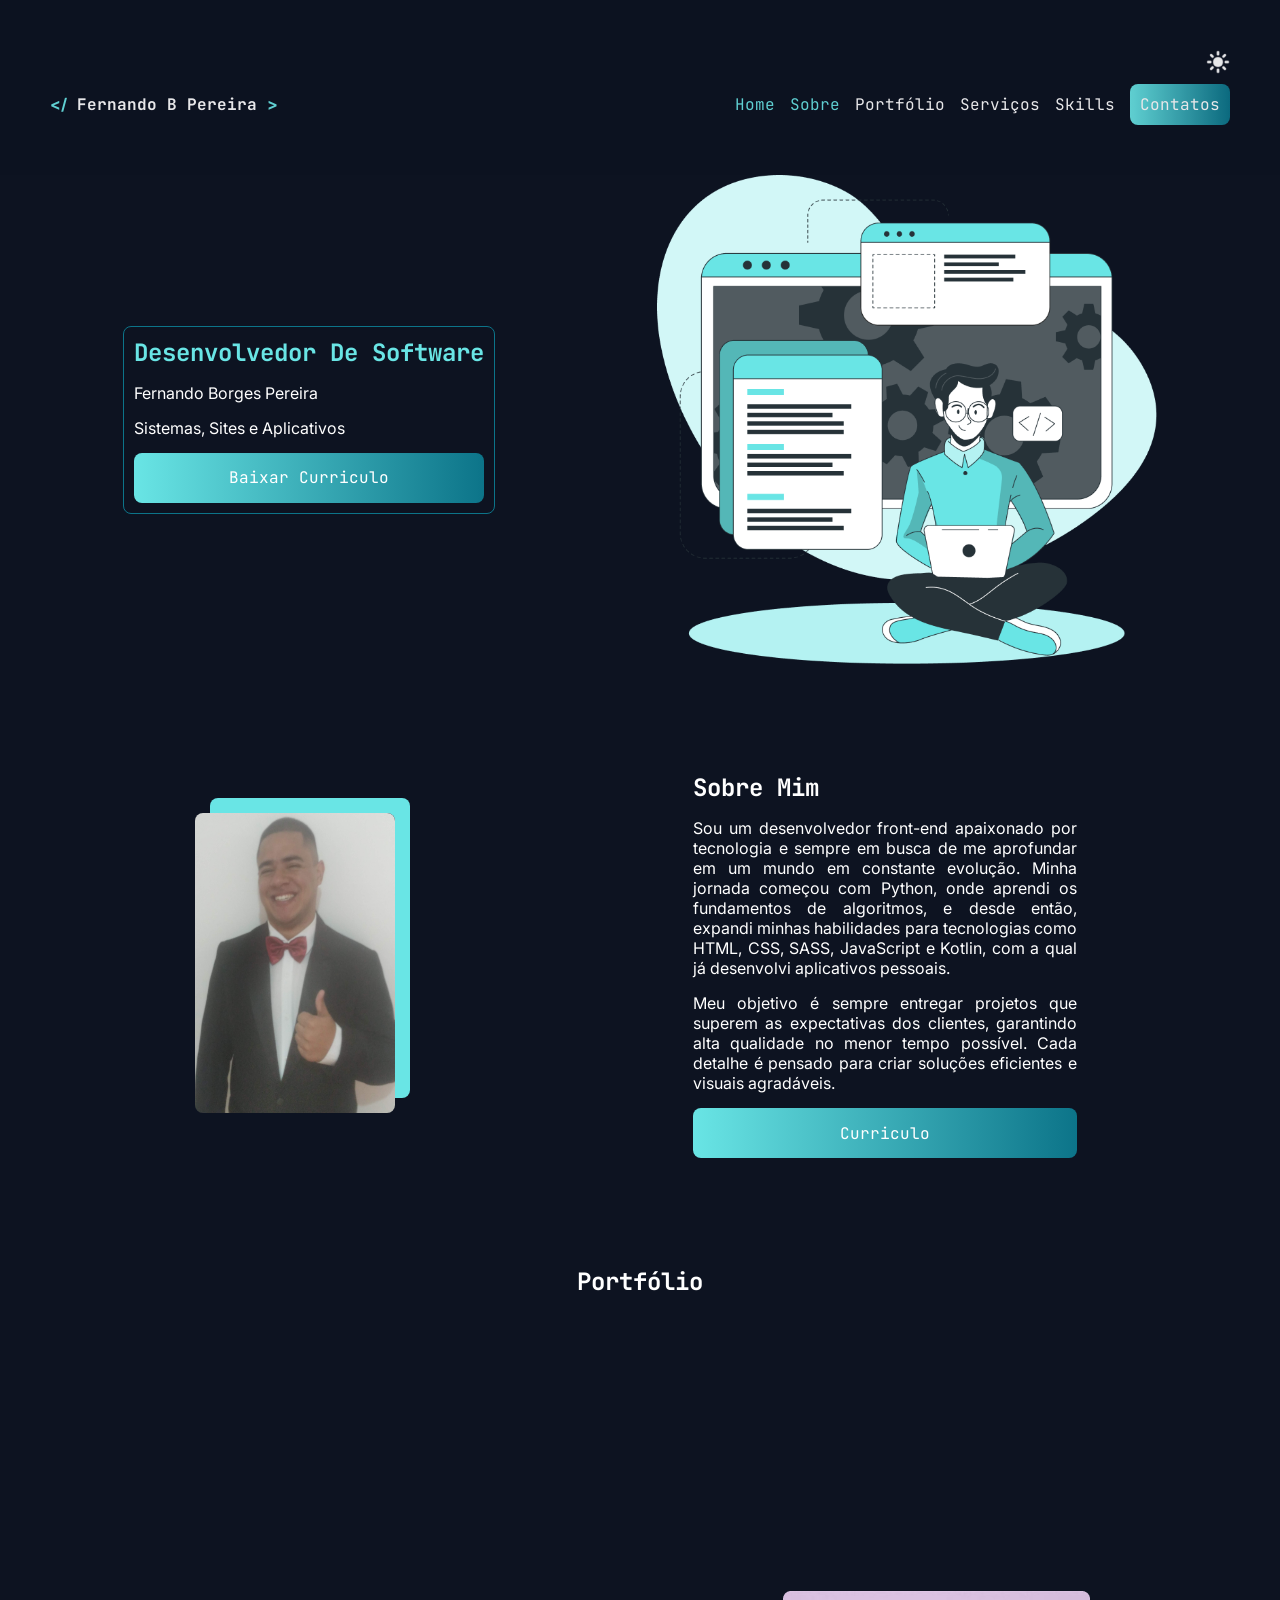
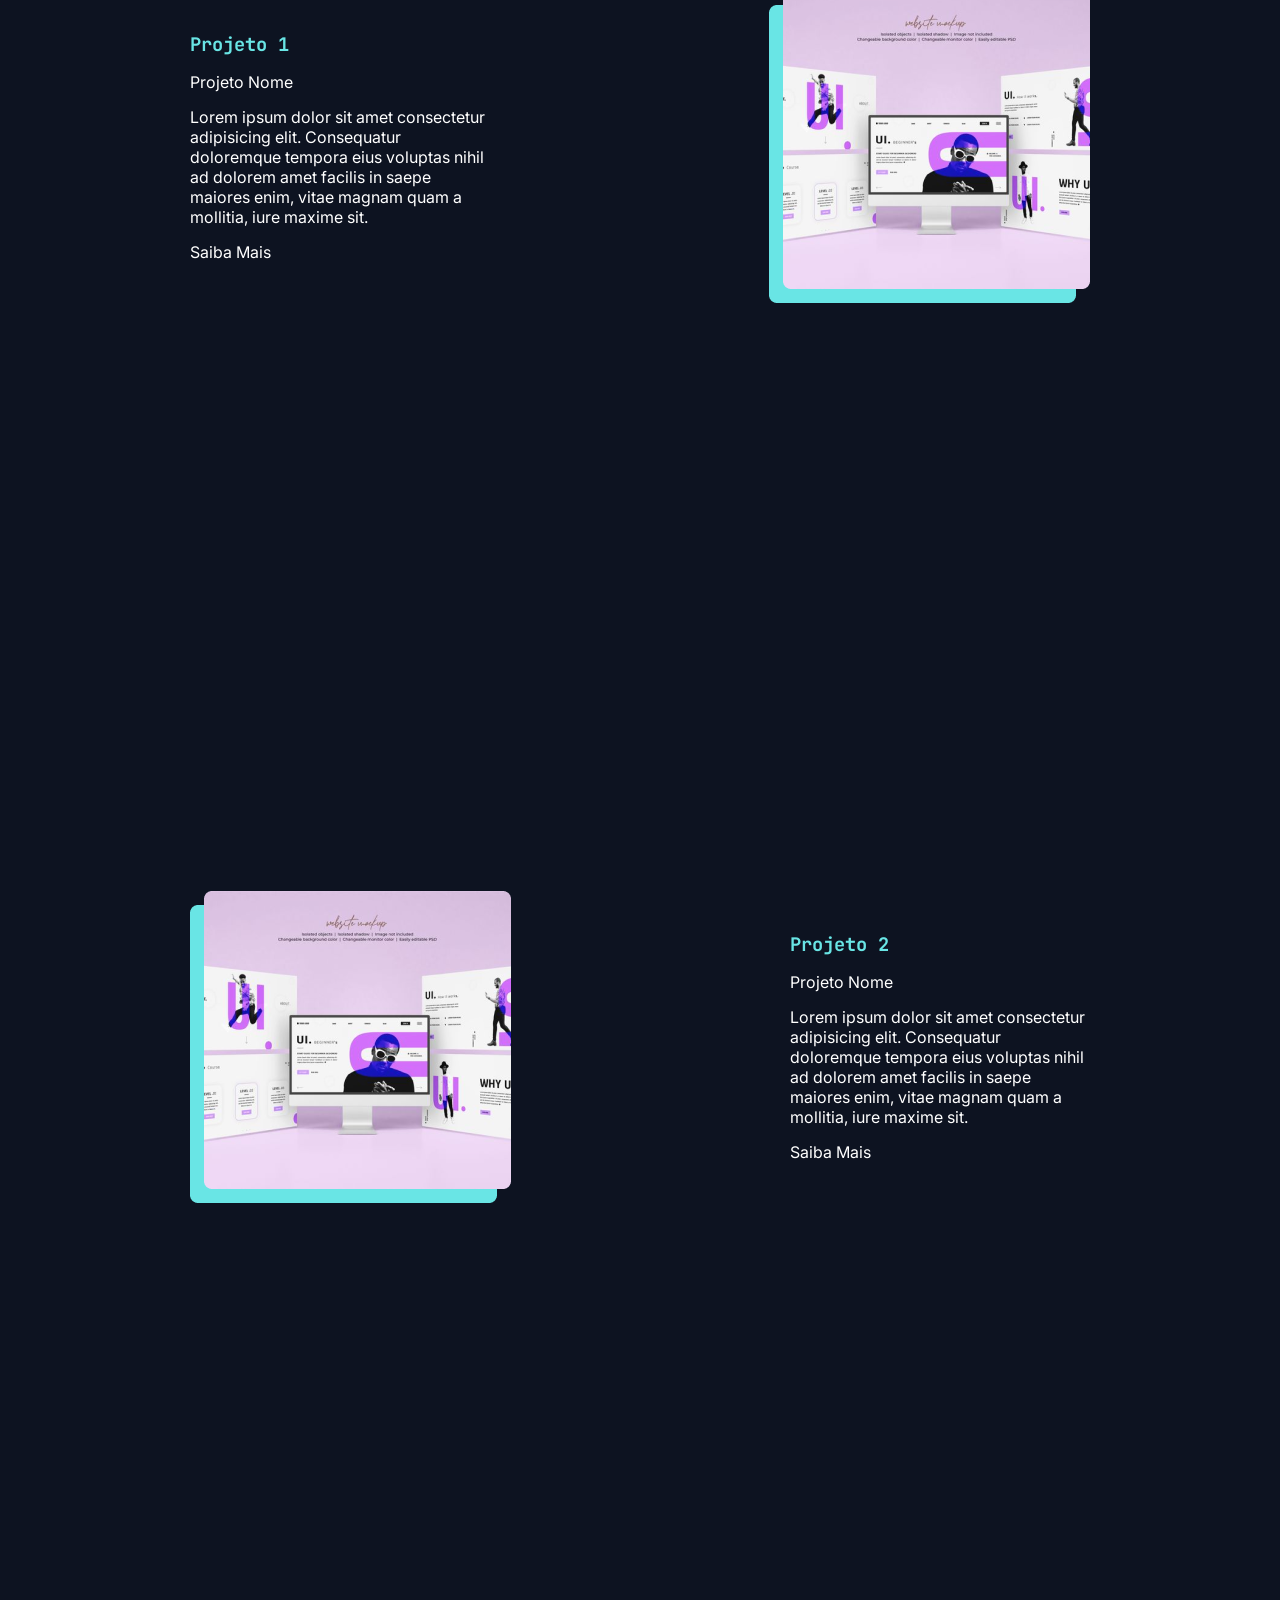
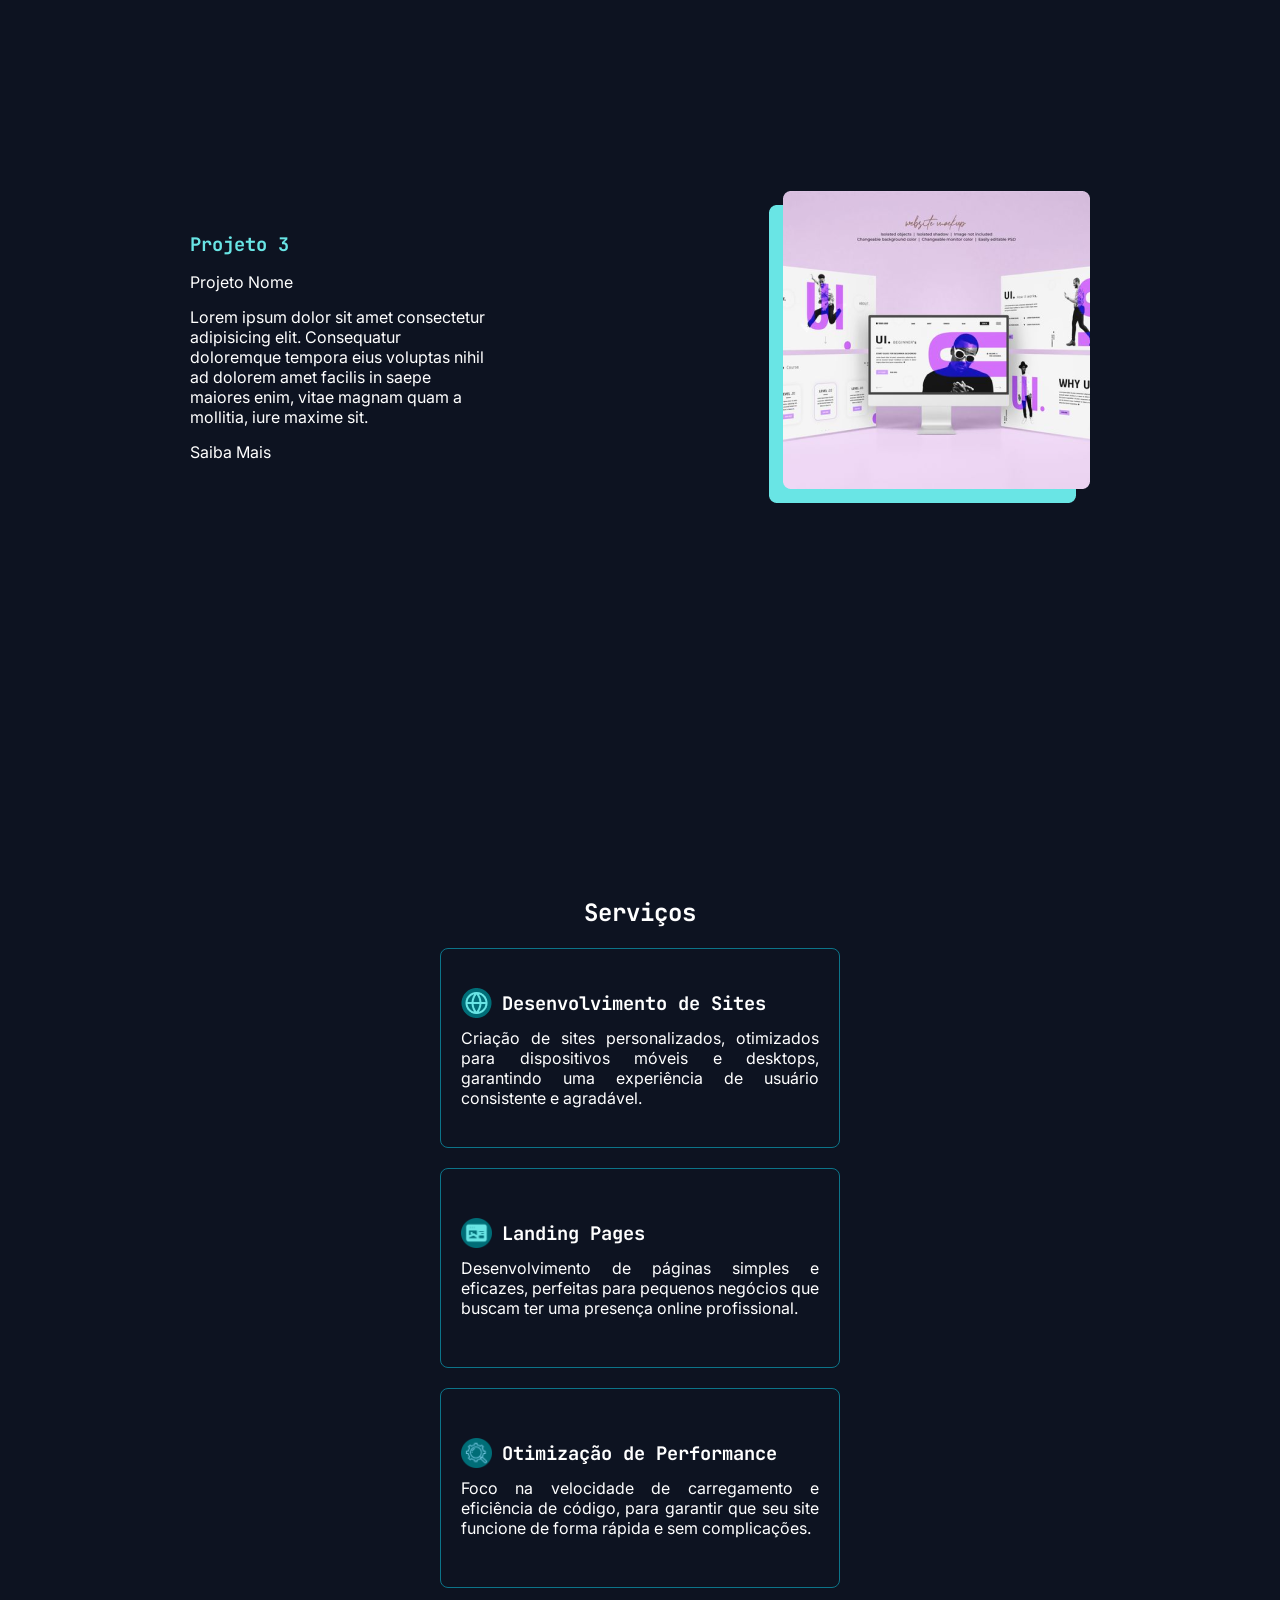
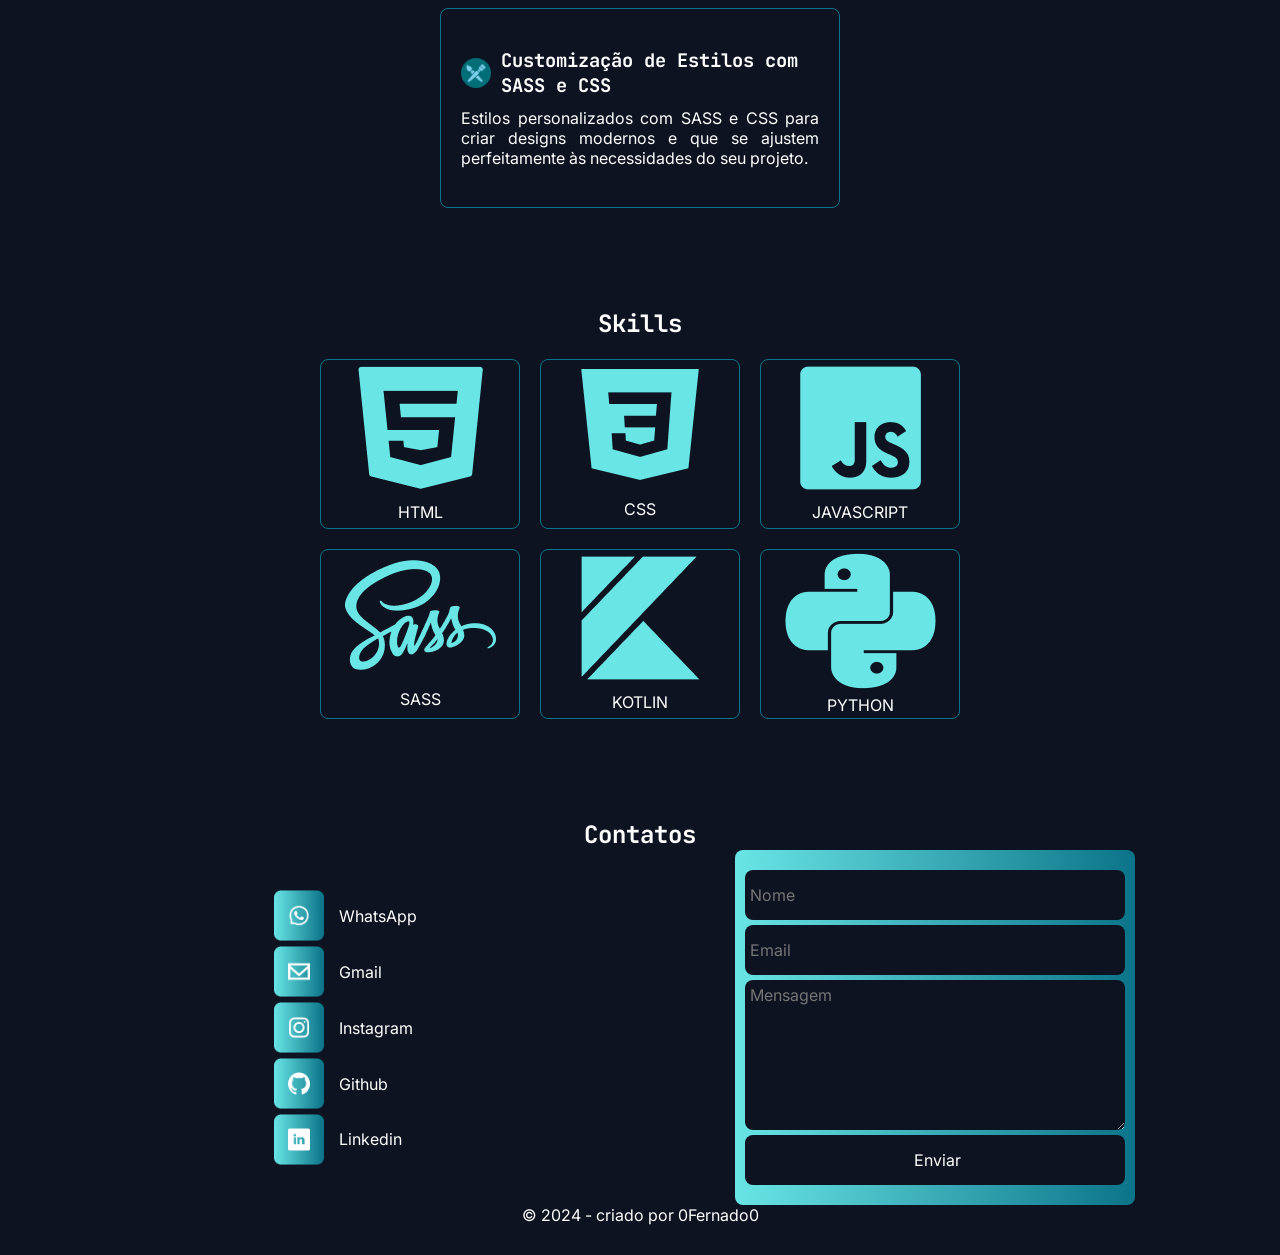
<file: index.html>
<!DOCTYPE html>
<html lang="pt-br" data-theme="dark">
<head>
    <meta charset="UTF-8">
    <meta name="viewport" content="width=device-width, initial-scale=1.0">
    <title>Portfólio | Fernando Borges</title>
    <link rel="stylesheet" href="style/style.css">
    <link rel="stylesheet" href="style/_header.css">
    <link rel="stylesheet" href="style/_home.css">
    <link rel="stylesheet" href="style/_sobre.css">
    <link rel="stylesheet" href="style/_portifolio.css">
    <link rel="stylesheet" href="style/_service.css">
    <link rel="stylesheet" href="style/_skill.css">
    <link rel="stylesheet" href="style/_contato.css">
    <link rel="shortcut icon" href="icons/favicon.ico" type="image/x-icon">
</head>
<body>
    <header>
        <div>
            <img onclick="switchTheme()" id="theme" src="imagens/sun.png" alt="icone de thema">
        </div>
        <h1><span>&lt;/</span> Fernando B Pereira <span>&gt;</span></h1>
        <img onclick="setMenu()" src="imagens/menu.png" alt="icone menu">
        <nav>
            <a href="#home">Home</a>
            <a href="#sobre">Sobre</a>
            <a href="#portifolio">Portfólio</a>
            <a href="#servico">Serviços</a>
            <a href="#skill">Skills</a>
            <a href="#contato" class="grandient">Contatos</a>
        </nav>
    </header>
    <main>
        <section id="home">
            <article>
                <h2>Desenvolvedor De Software</h2>
                <p>Fernando Borges Pereira</p>
                <p>Sistemas, Sites e Aplicativos</p>
                <a class="grandient">Baixar Curriculo</a>
            </article>
            <img src="icons/bro.png" alt="foto de ilustração">
        </section>
        <section class="sobre" id="sobre">
            <picture>
                <source media="(max-width: 600px)" srcset="imagens/perfil-mobile.jpg" type="image/jpeg">
                <img src="imagens/perfil.jpg" alt="perfil do desenvolvedor">
            </picture>
            <article>
                <h2>Sobre Mim</h2>
                <p>
                    Sou um desenvolvedor front-end apaixonado por tecnologia e sempre em busca de me aprofundar em um mundo em constante evolução. Minha jornada começou com Python, onde aprendi os fundamentos de algoritmos, e desde então, expandi minhas habilidades para tecnologias como HTML, CSS, SASS, JavaScript e Kotlin, com a qual já desenvolvi aplicativos pessoais.
                </p>
                <p>
                    Meu objetivo é sempre entregar projetos que superem as expectativas dos clientes, garantindo alta qualidade no menor tempo possível. Cada detalhe é pensado para criar soluções eficientes e visuais agradáveis.
                </p>

                
                <a href="Profile.pdf" class="grandient" download>
                    Curriculo
                </a>
            </article>
        </section>

        <section id="portifolio">

            <h2>Portfólio</h2>

            <div class="projeto">
                <article>
                    <h3>Projeto 1</h3>
                    <p>Projeto Nome</p>
                    <p>
                        Lorem ipsum dolor sit amet consectetur adipisicing elit. Consequatur doloremque tempora eius voluptas nihil ad dolorem amet facilis in saepe maiores enim, vitae magnam quam a mollitia, iure maxime sit.
                    </p>
                    <span>Saiba Mais</span>
                </article>
                <img src="icons/ilustratico.png" alt="ilustração">
            </div>

            <div class="projeto">
                <article>
                    <h3>Projeto 2</h3>
                    <p>Projeto Nome</p>
                    <p>
                        Lorem ipsum dolor sit amet consectetur adipisicing elit. Consequatur doloremque tempora eius voluptas nihil ad dolorem amet facilis in saepe maiores enim, vitae magnam quam a mollitia, iure maxime sit.
                    </p>
                    <span>Saiba Mais</span>
                </article>
                <img src="icons/ilustratico.png" alt="ilustração">
            </div>

            <div class="projeto">
                <article>
                    <h3>Projeto 3</h3>
                    <p>Projeto Nome</p>
                    <p>
                        Lorem ipsum dolor sit amet consectetur adipisicing elit. Consequatur doloremque tempora eius voluptas nihil ad dolorem amet facilis in saepe maiores enim, vitae magnam quam a mollitia, iure maxime sit.
                    </p>
                    <span>Saiba Mais</span>
                </article>
                <img src="icons/ilustratico.png" alt="ilustração">
            </div>
        </section>
        <section id="servico">
            <h2>Serviços</h2>
            <article>
                <h3><img src="imagens/intenet.png" alt="icone internet">  Desenvolvimento de Sites</h3>
                <p>
                    Criação de sites personalizados, otimizados para dispositivos móveis e desktops, garantindo uma experiência de usuário consistente e agradável.
                </p>
            </article>

            <article>
                <h3>
                    <img src="imagens/landing-page-web.png" alt="icone internet">  Landing Pages
                </h3>
                <p>
                    Desenvolvimento de páginas simples e eficazes, perfeitas para pequenos negócios que buscam ter uma presença online profissional.
                </p>
            </article>

            <article>
                <h3>
                    <img src="imagens/optimization.png" alt="icone internet">  Otimização de Performance
                </h3>
                <p>
                    Foco na velocidade de carregamento e eficiência de código, para garantir que seu site funcione de forma rápida e sem complicações.
                </p>
            </article>
            
            <article>
                <h3>
                    <img src="imagens/brush.png" alt="icone internet">  Customização de Estilos com SASS e CSS
                </h3>
                <p>
                    Estilos personalizados com SASS e CSS para criar designs modernos e que se ajustem perfeitamente às necessidades do seu projeto.
                </p>
            </article>
        </section>
        <section id="skill">
            <h2>Skills</h2>
            <figure>
                <img src="imagens/html.png" alt="html icone">
                <figcaption>HTML</figcaption>
            </figure>
            <figure>
                <img src="imagens/css.png" alt="css icone">
                <figcaption>CSS</figcaption>
            </figure>
            <figure>
                <img src="imagens/javascript.png" alt="javascript icone">
                <figcaption>JAVASCRIPT</figcaption>
            </figure>
            <figure>
                <img src="imagens/sass.png" alt="sass icone">
                <figcaption>SASS</figcaption>
            </figure>
            <figure>
                <img src="imagens/kotlin.png" alt="kotlin icone">
                <figcaption>KOTLIN</figcaption>
            </figure>
            <figure>
                <img src="imagens/python.png" alt="python icone">
                <figcaption>PYTHON</figcaption>
            </figure>
        </section>
        <section id="contato">
            <h2>Contatos</h2>
            <ul>
                <li>
                    <img src="imagens/phone.png" alt="icone whatsspa">
                    <a href="https://wa.me/55970831842" target="_blank">WhatsApp</a>
                </li>
                <li>
                    <img src="imagens/email.png" alt="icone email">
                    <a href="mailto:fernandoborgespereira57@gmail.com" target="_blank">Gmail</a>
                </li>
                <li>
                    <img src="imagens/instagram.png" alt="icone instagram"> <a href="https://www.instagram.com/fernandobp21/" target="_blank">Instagram</a>
                </li>
                <li>
                    <img src="imagens/github.png" alt="icone github">
                    <a href="https://github.com/0Fernando0" target="_blank">Github</a>
                </li>
                <li>
                    <img src="imagens/linkedin.png" alt="icone linkedin">
                    <a href="www.linkedin.com/in/0fernando0" target="_blank">Linkedin</a>
                </li>
            </ul>
            <form action="https://formspree.io/f/xwpkvlak" method="post" target="_blank">
                <input type="text" name="nome" required placeholder="Nome">
                <input type="email" name="email" required placeholder="Email">
                <textarea placeholder="Mensagem" name="mensagem" required>
                </textarea>
                <input type="submit" value="Enviar">
            </form>
        </section>
    </main>
    <footer>
        <p>&copy; 2024 - criado por <a href="https://github.com/0Fernando0" target="_blank">0Fernado0</a></p>
    </footer>
    <script src="logic.js"></script>
</body>
</html>
</file>
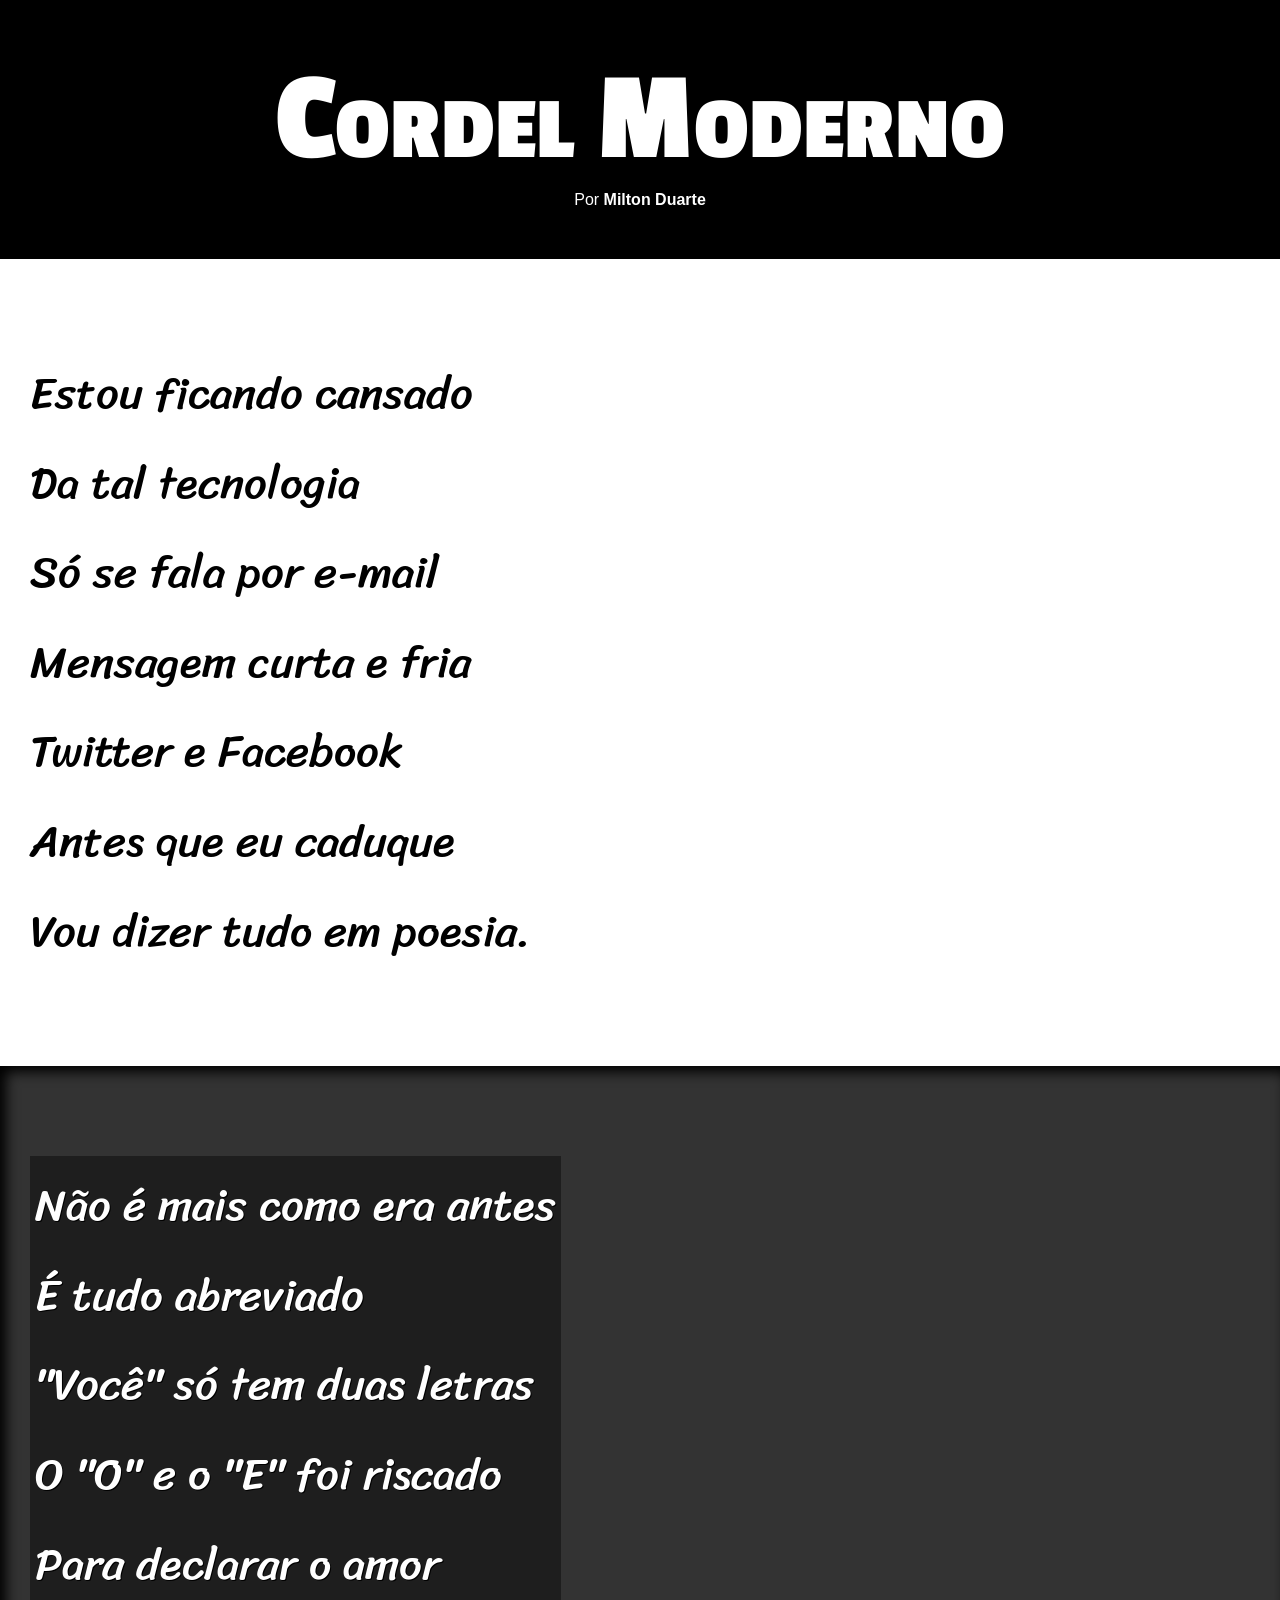
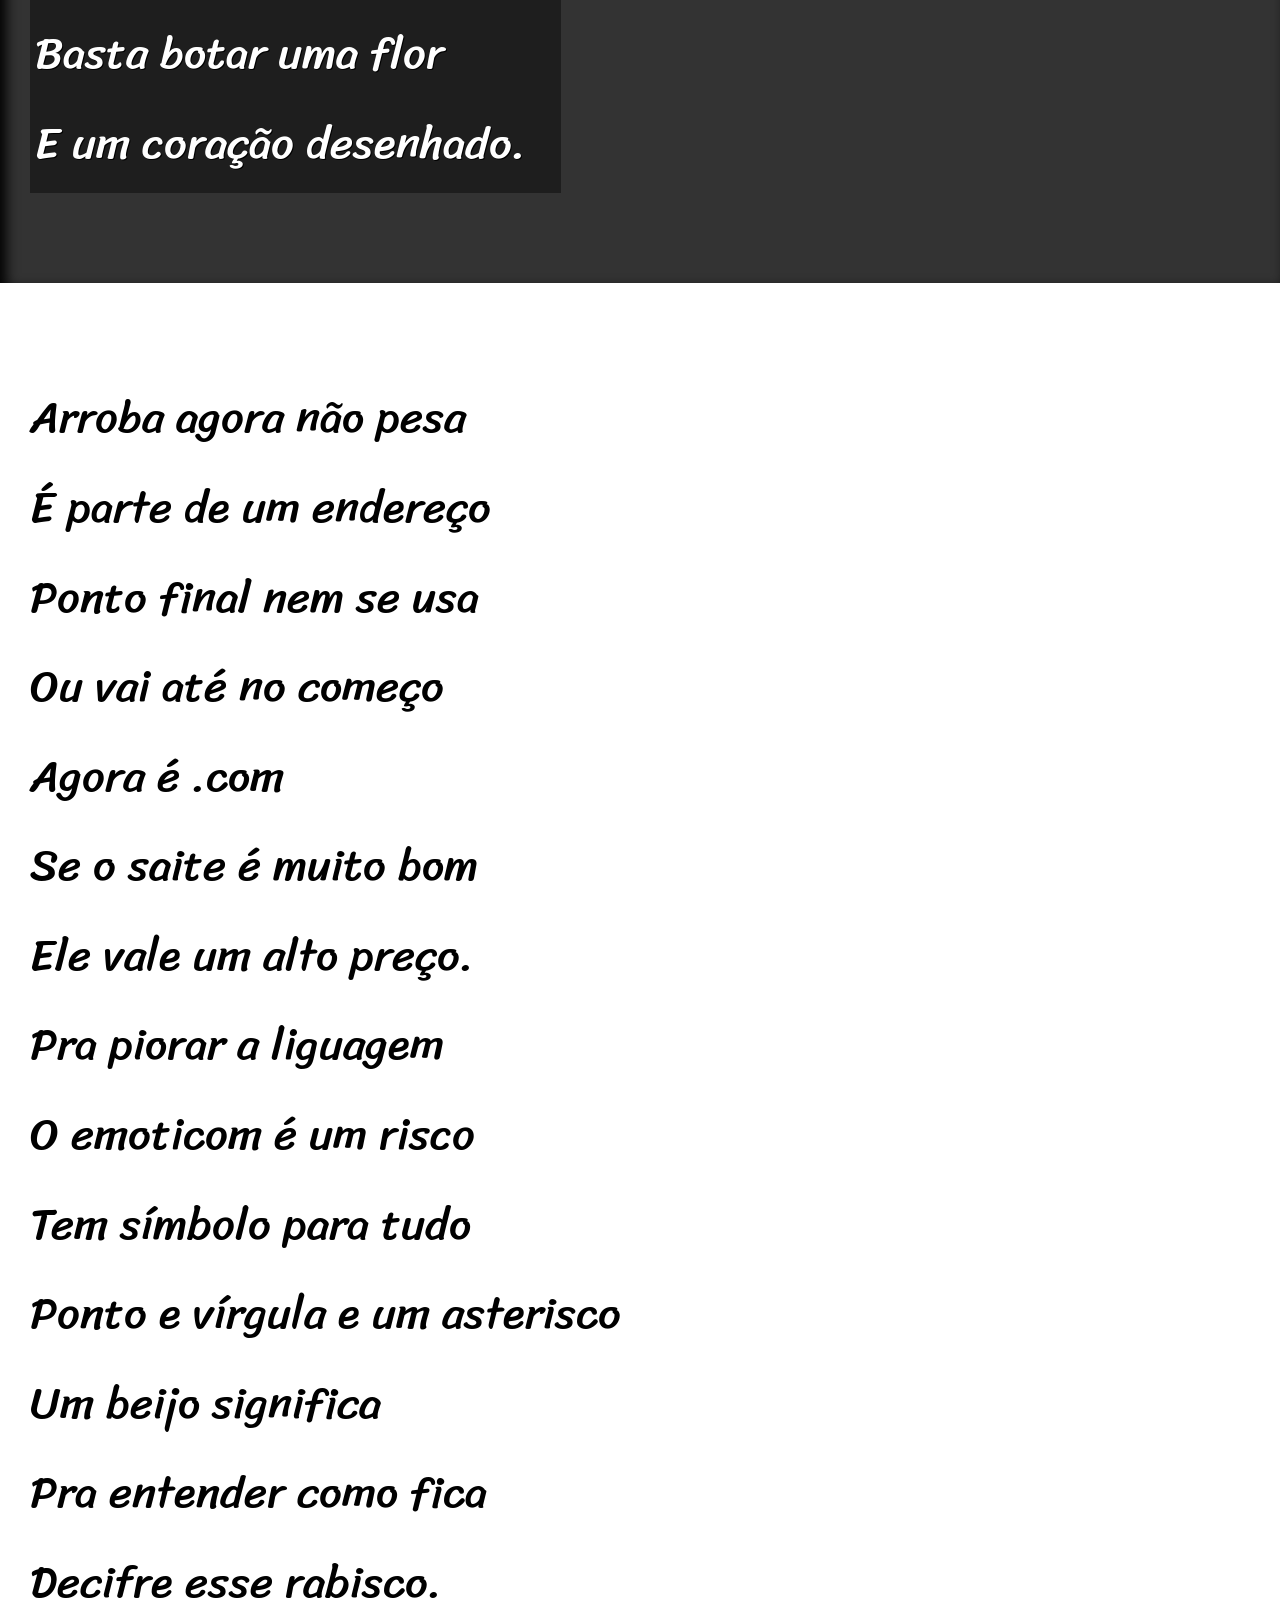
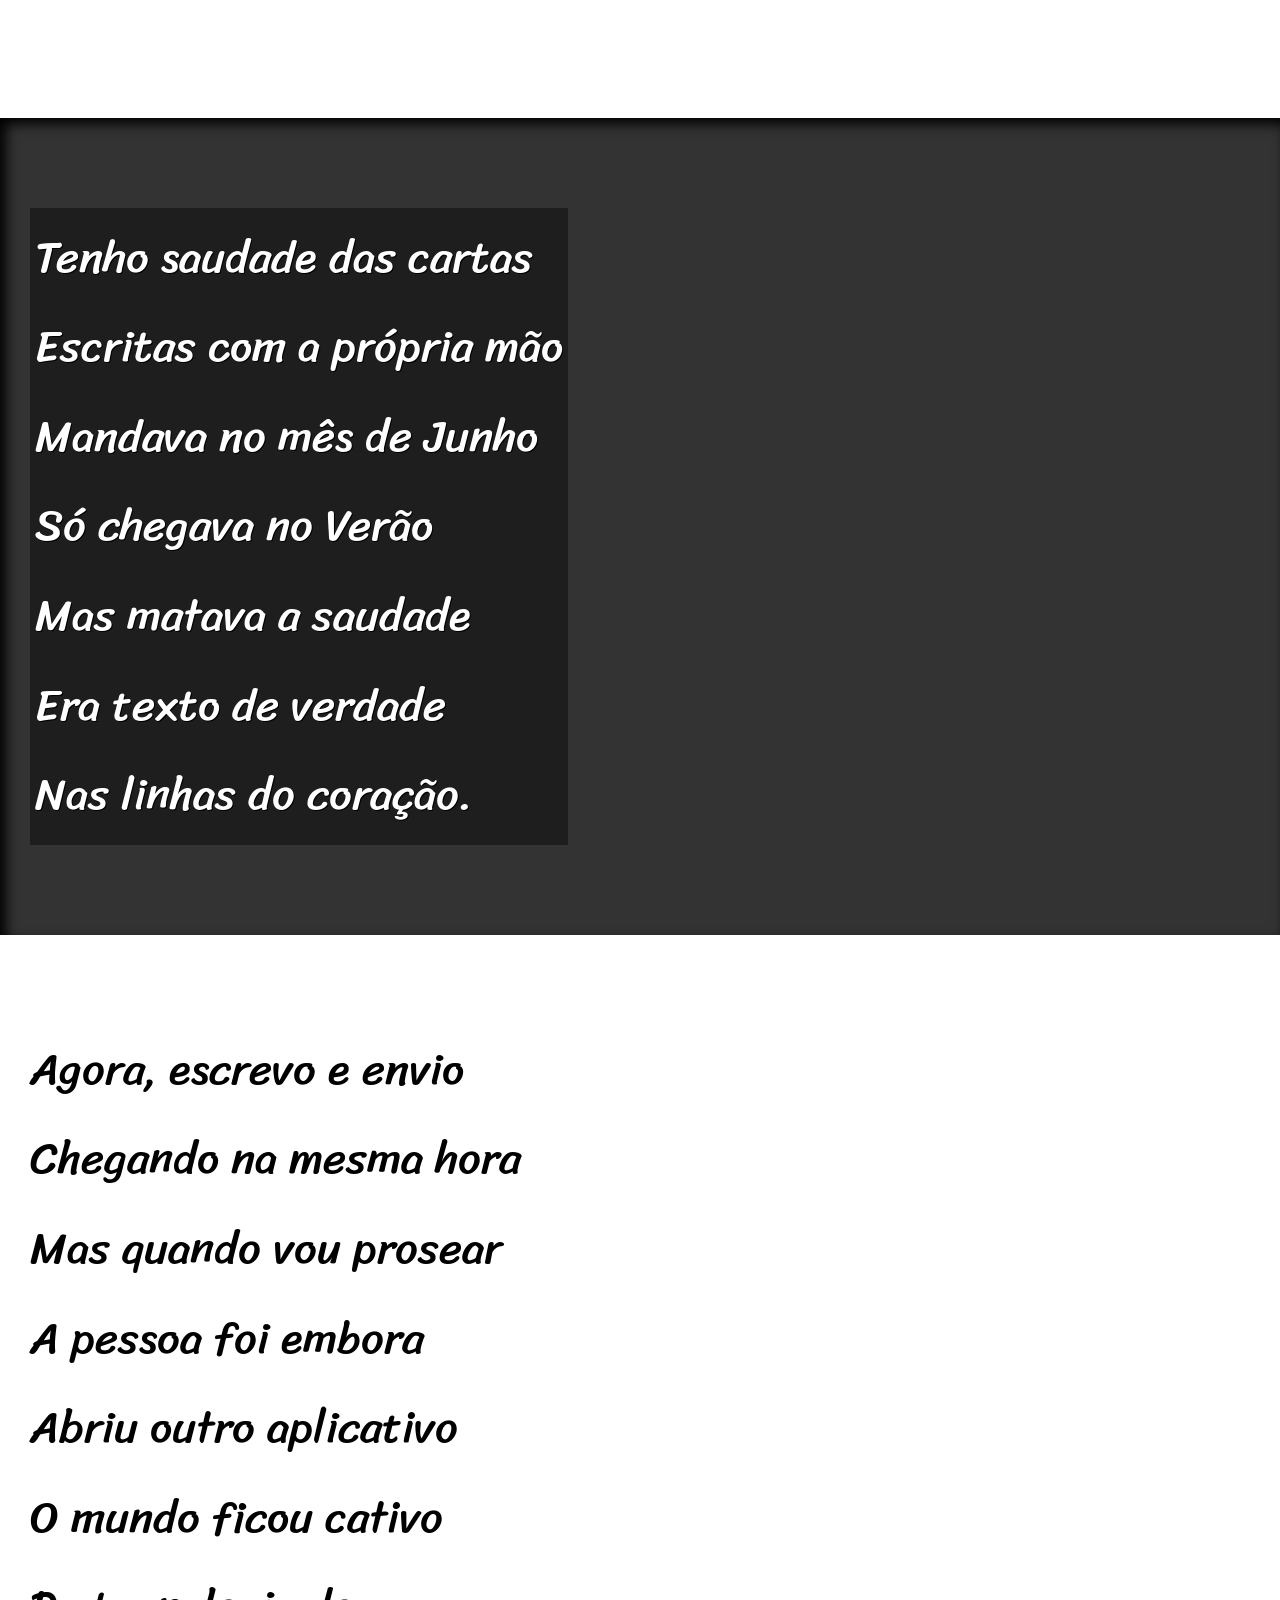
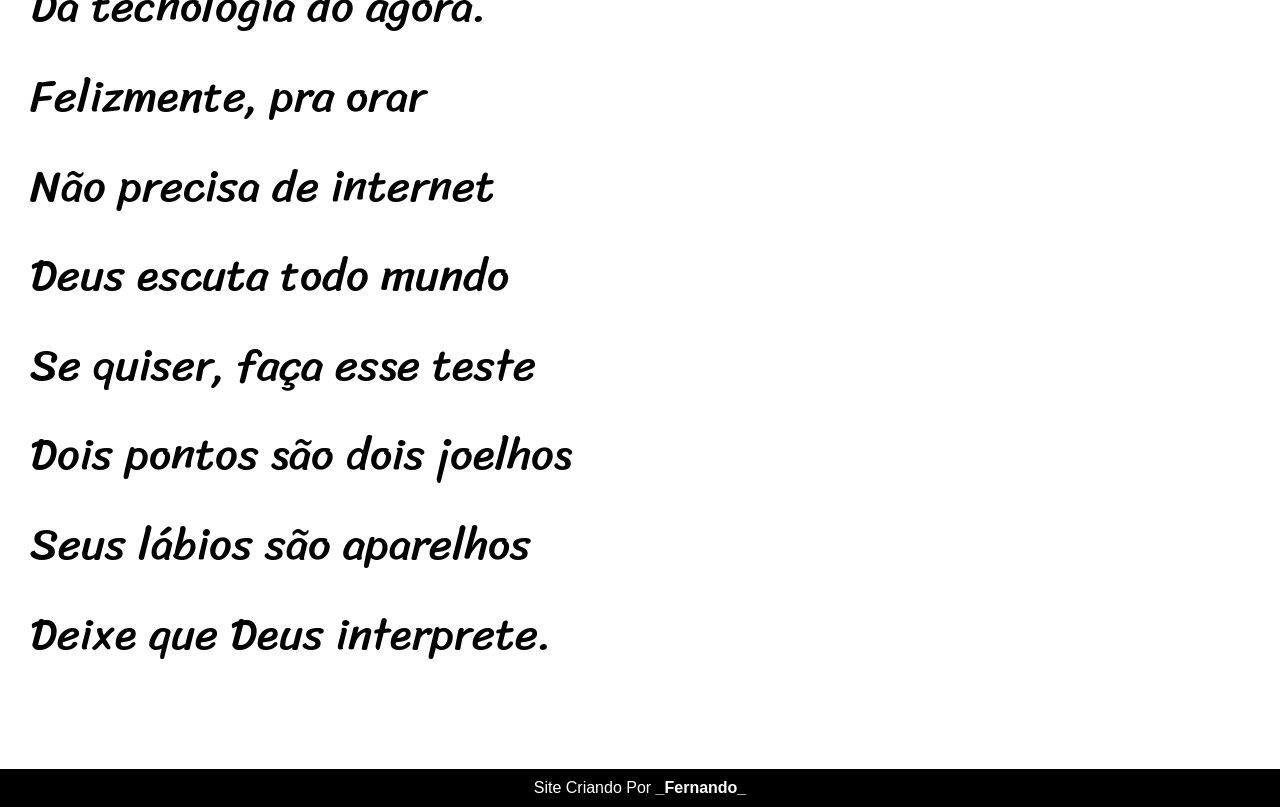
<file: Corseu/index.html>
<!DOCTYPE html>
<html lang="pt-br">
<head>
    <meta charset="UTF-8">
    <meta http-equiv="X-UA-Compatible" content="IE=edge">
    <meta name="viewport" content="width=device-width, initial-scale=1.0">
    <title>Cordel</title>
    <link rel="stylesheet" href="style.css">
    <link rel="preconnect" href="https://fonts.googleapis.com">
    <link rel="preconnect" href="https://fonts.gstatic.com" crossorigin>
    <link href="https://fonts.googleapis.com/css2?family=Passion+One&display=swap" rel="stylesheet">
    <link rel="preconnect" href="https://fonts.googleapis.com">
    <link rel="preconnect" href="https://fonts.gstatic.com" crossorigin>
    <link href="https://fonts.googleapis.com/css2?family=Sriracha&display=swap" rel="stylesheet"> 
</head>
<body>
    <header>
        <h1>Cordel Moderno</h1>
        <p>Por <a href="https://www.recantodasletras.com.br/poesias/3186743">Milton Duarte</a></p>
    </header>
    <main>

        <section class="normal">
            <p>
                Estou ficando cansado <br>
                Da tal tecnologia <br>
                Só se fala por e-mail <br>
                Mensagem curta e fria <br>
                Twitter e Facebook <br>
                Antes que eu caduque <br>
                Vou dizer tudo em poesia.
            </p>
        </section>

        <section class="imagem img1">
            <p>
                Não é mais como era antes <br>
                É tudo abreviado <br>
                "Você" só tem duas letras <br>
                O "O" e o "E" foi riscado <br>
                Para declarar o amor <br>
                Basta botar uma flor <br>
                E um coração desenhado.
            </p>
        </section>

        <section class="normal">
            <p>
                Arroba agora não pesa <br>
                É parte de um endereço <br>
                Ponto final nem se usa <br>
                Ou vai até no começo <br>
                Agora é .com <br>
                Se o saite é muito bom <br>
                Ele vale um alto preço. <br>
            </p>
         
            <p>
                Pra piorar a liguagem <br>
                O emoticom é um risco <br>
                Tem símbolo para tudo <br>
                Ponto e vírgula e um asterisco <br>
                Um beijo significa <br>
                Pra entender como fica <br>
                Decifre esse rabisco.
            </p>
        </section>

        <section class="imagem img2">
            <p>
                Tenho saudade das cartas <br>
                Escritas com a própria mão <br>
                Mandava no mês de Junho <br>
                Só chegava no Verão <br>
                Mas matava a saudade <br>
                Era texto de verdade <br>
                Nas linhas do coração.
            </p>
        </section>

        <section class="normal">
            <p>
                Agora, escrevo e envio <br>
                Chegando na mesma hora <br>
                Mas quando vou prosear <br>
                A pessoa foi embora <br>
                Abriu outro aplicativo <br>
                O mundo ficou cativo <br>
                Da tecnologia do agora. <br>
            </p>
        
            <p>
                Felizmente, pra orar <br>
                Não precisa de internet <br>
                Deus escuta todo mundo <br>
                Se quiser, faça esse teste <br>
                Dois pontos são dois joelhos <br>
                Seus lábios são aparelhos <br>
                Deixe que Deus interprete.
            </p>
        </section>

    </main>
    <footer>

        <p>
            Site Criando Por <a href="https://github.com/0Fernando0">_Fernando_</a>
        </p>

    </footer>
</body>
</html>
</file>
<file: style/style.css>
@charset "UTF-8";

@import url('https://fonts.googleapis.com/css2?family=Inter:ital,opsz,wght@0,14..32,100..900;1,14..32,100..900&family=JetBrains+Mono:ital,wght@0,100..800;1,100..800&display=swap');

/* variaveis dos themas claros */
:root{
    --color-primary: #69E5E5;
    --color-secundary: #0C7489;
    --color-background: #0D1321;

    --font-title: "JetBrains Mono", serif;  
    --font-content: "Inter", serif;
}

/* variaveis dos themas escuros */
[data-theme=light]{
    --color-primary: #007A7A;
    --color-secundary: #97CAD2;
    --color-background: #F0F4F8;

    *, #contato :is(input,textarea,button){
        color: black;
    }
    header span{
        color: var(--color-primary);
    }

}

*{
    padding: 0px;
    margin: 0px;
    box-sizing: border-box;
    font-family: var(--font-content);
}

h1,h2,h3{
    font-family: var(--font-title);
}

body{
    background-color: var(--color-background);
    color: white;
    @media screen and (max-width: 400px) {
        overflow-x: hidden;
    }
}

a{
    transition: .5s;
    text-decoration: none;
    color: white;
    &:hover:not(.grandient){
        color: var(--color-primary);
    }
}

.grandient{
    cursor: pointer;
    color: white;
    transition: .5s;
    background-image: linear-gradient(to right , var(--color-primary), var(--color-secundary));
    padding: 10px;
    border-radius: 8px;
    font-family: var(--font-title);
    border: none;
    &:hover{
        transform: scale(.9);
    }
    font-size: 1em;
}

main{
    display: flex;
    flex-direction: column;
    gap: 100px;
    padding: 0px 50px;
    @media only screen and (min-width: 400px) and (max-width: 950px) {
        padding: 0px 25px;
    }
}

ul{
    list-style: none;
}

footer{
    text-align: center;
    height: 50px;
}
</file>
<file: style/_header.css>
header{
    position: sticky;
    z-index: 1;
    top: -1px;
    opacity: .9;
    background-color: var(--color-background);
    padding: 50px;
    
    display: flex;
    gap: 10px;
    flex-flow: row wrap;
    align-items: center;
    justify-content: space-between;
    h1{
        font-size: 1em;
    }
    img{
        display: none;
        width: 24px;
    }
    div{
        flex-basis: 100%;
        display: flex;
        justify-content: flex-end;
        img{
            display: block;
            width: 24px;
        }
    }
    span{
        color: var(--color-primary);
    }
    nav{

        display: flex;
        align-items: center;
        gap: 15px;
        a{
            font-family: var(--font-title);
            display: flex;
            align-items: center;
            gap: 5px;
        }
        a.visible{
            color: var(--color-primary);
        }
    }
    @media only screen and (max-width: 952px) {
        display: grid;
        padding: 25px;
        gap: 5px;
        grid-template-columns: repeat(2,auto);
        grid-template-rows: repeat(3,auto);

        div{
            grid-row: 1;
            grid-column: 1 / -1;
        }


        h1{
            grid-row: 2 / 3;
            grid-column: 1 / 2;
        }

        nav{
            grid-column: 1 / -1;
            display: none;
            flex-direction: column;
            justify-content: center;
            align-items: center;
        }
        img{
            display: block;
            cursor: pointer;
            grid-row: 2 / 3;
        }

    }
    @media screen and (max-width: 600px) {
        h1{
            font-size: .7em;
        }
        padding: 15px;
    }
}
</file>
<file: style/_home.css>
section#home{

    display: flex;
    flex-direction: row;
    gap: 15px;
    justify-content: space-around;
    align-items: center;
    article{
        max-width: max-content;
        padding: 10px;
        border: 1px solid var(--color-secundary);
        border-radius: 8px;


        display: flex;
        flex-direction: column;
        gap: 15px;
        font-family: var(--font-title);

        /* tablet */
        @media only screen and (max-width: 950px) and (min-width: 400px) {
            & h2{
                font-size: 1.2em;
            }
            
        }
    }
    a{
        height: 50px;
        font-size: 1em;
        color: white;
        display: flex;
        align-items: center;
        justify-content: center;
    }
    h2{
        color: var(--color-primary);
    }
    img{
        width: 500px;
        /* tablet */
        @media only screen and (max-width: 1020px) {
            width: 300px;
        }
    }
    @media only screen and (max-width: 950px) {
        flex-direction: row-reverse;
    }
    @media only screen and (max-width: 700px) {
        flex-direction: column;
        h2{
            font-size: 1em;
        }
        p{
            font-size: .8em;
        }
        img{
            width: 200px;
        }
        button{
            font-size: .8em;
        }
    }
}
</file>
<file: style/_sobre.css>
section.sobre{
    display: flex;
    justify-content: space-around;
    align-items: center;
    img{
        width: 200px;
        height: 300px;
        transition: .3s;
        border-radius: 8px;
        box-shadow: 15px -15px 0px var(--color-primary);
        z-index: 0;
        &:hover{
            box-shadow: 0px 0px 0px var(--color-primary);
            transform: translateX(15px) translateY(-15px);
        }
    }
    article{
        padding: 8px;
        width: 400px;
        display: flex;
        flex-direction: column;
        gap: 15px;
    }
    a{
        height: 50px;
        display: flex;
        justify-content: center;
        align-items: center;
    }
    p{
        font-family: var(--font-content);
        text-align: justify;
    }
    /* para tablet */
    @media only screen and (max-width: 900px) {
        flex-flow: row-reverse wrap;
        gap: 30px;
        article{
            max-width: 300px;
        }
        img{
            box-shadow: none;
            &:hover{
                transform: none;
            }
        }
    }
    @media only screen and (max-width: 600px) {
        p{
            font-size: .9em;
        }
    }
}
</file>
<file: style/_portifolio.css>
#portifolio{
    display: flex;
    flex-direction: column;
    h2{
        text-align: center;
    }
}

.projeto{
    display: flex;
    align-items: center;
    justify-content: space-around;
    height: 100dvh;
}

.projeto h3{
    color: var(--color-primary);
}

.projeto span{
    cursor: pointer;
    width: max-content;
    position: relative;
    &::before{
        transition: .3s;
        border-radius: 8px;
        position: absolute;
        content: " ";
        bottom: -3px;
        width: 0%;
        height: 3px;
        background-color: var(--color-primary); 
    }
    &:hover::before{
        width: 100%;
    }
}


.projeto article{
    display: flex;
    flex-direction: column;
    gap: 15px;
    width: 300px;
}

.projeto:nth-child(odd){
    flex-direction: row-reverse;
}

/* tablet */
@media screen and (max-width: 900px) {
    .projeto img{
        width: 250px;
    }
    .projeto{
        flex-direction: row-reverse;
    }
    .projeto:nth-child(odd){
        flex-direction: row;
    }
}

/* celular em pé */
@media screen and (max-width: 600px) and (orientation: portrait) {
    .projeto:is(:nth-child(odd),:nth-child(even)){
        flex-direction: column-reverse;
    }
    .projeto img{
        width: 200px;
    }
    .projeto article{
        width: 250px;
    }
}

@media screen and (max-width: 600px) and (orientation: landscape) {
    .projeto img{
        width: 150px;
    }
    .projeto h3{
        font-size: 1em;
    }
    .projeto p{
        font-size: .8em;
    }
    figure > figcaption{
        font-size: .8em;
    }
}
</file>
<file: style/_service.css>
section#servico{
    display: flex;
    flex-direction: column;
    align-items: center;
    gap: 20px;
    article{
        width: 400px;
        border: 1px solid var(--color-secundary);
        padding: 10px 20px;
        border-radius: 8px;
        display: flex;
        flex-direction: column;
        justify-content: center;
        gap: 10px;
        height: 200px;
        p{
            text-align: justify;
        }
        @media screen and (max-width: 600px) {
            max-width: 250px;
            h3{
                font-size: .9em;
            }
            p{
                font-size: .8em;
            }
        }
    }
    h3{
        display: flex;
        align-items: center;
        gap: 10px;
        img{
            width: 31px;
            height: 30px;
        }
    }
}
</file>
<file: style/_skill.css>
section#skill{
    display: grid;
    grid-template-columns: repeat(3,auto);
    gap: 20px;
    justify-content: center;
    align-content: center;

    h2{
        grid-column: 1 / -1;
        text-align: center;
    }
    figure{
        border: 1px solid var(--color-secundary);
        border-radius: 8px;
        width: 200px;
        height: 170px;
        display: flex;
        flex-direction: column;
        justify-content: space-around;
        align-items: center;
        transition: .3s;
        &:hover{
            color: var(--color-primary);
        }
    }
    figcaption{
        text-align: center;
    }

    /* tablet */
    @media only screen and (max-width: 950px) {
        grid-template-columns: repeat(2,auto);
        justify-items: center;
    }

    /* celular em pé */
    @media only screen and (max-width: 600px) and (orientation: portrait) {

        & figure{
            width: 120px;
            height: 90px;
        }

        & img{
            width: 50px;
        }
        & figcaption{
            font-size: .8em;
        }
    }
    /* celular deitado */
    @media only screen and (max-width: 600px) and (orientation: landscape) {
        grid-template-columns: repeat(3,auto);
        & figure{
            width: 120px;
            height: 90px;
        }
        & img{
            width: 50px;
        }
    }
}
</file>
<file: style/_contato.css>
section#contato{
    display: grid;
    grid-template-columns: repeat(2,1fr);
    justify-items: center;
    align-items: center;

    h2{
        grid-column: 1/-1;
    }

    ul{
        display: flex;
        flex-direction: column;
        gap: 5px;
    }
    li{
        gap: 15px;
        display: flex;
        align-items: center;
    }
    img{
        width: 50px;
    }

    input,textarea{
        color: white;
        outline: none;
        border: none;
        border-radius: 8px;
        padding-left: 5px;
        font-size: 1em;
        height: 50px;
        background-color: var(--color-background);
    }
    textarea{     
        color: white;   
        height: 150px;
        padding-top: 5px;
    }
    button{
        cursor: pointer;
        border: none;
        border-radius: 8px;
        height: 50px;
        font-size: 1em;
        color: white;
        background-color: var(--color-background);
    }
    form{
        display: flex;
        gap: 5px;
        flex-direction: column;
        width: 400px;
        padding: 20px 10px;
        background-image: linear-gradient(to right, var(--color-primary), var(--color-secundary));
        border-radius: 8px;
    }

    @media only screen and (max-width: 900px){
        grid-template-columns: auto;
        gap: 30px;
        img{
            width: 30px;
        }
        form{
            max-width: 350px;
        }
        padding-bottom: 30px;
    }
    @media only screen and (max-width: 580px){
        display: flex;
        flex-direction: column;
        ul{
            gap: 5px;
            width: 200px;
        }
        li{
            gap: 3px;
            font-size: .8em;
        }
        form{
            width: 250px;
        }
    }
}
</file>
<file: Corseu/style.css>
@charset "UTF-8";
:root{
    --font3:Verdana, Geneva, Tahoma, sans-serif;
    --font1:'Passion One', cursive;
    --font2: 'Sriracha', cursive;
}
*{
    padding: 0px;
    margin: 0px;
}

html,body{
    min-height: 100vh;
    background-color: darkgray;
    font-family: var(--font3);

}
header{
    background-color: black;
    color: white;
    text-align: center;
}
header > h1{
    padding-top: 50px;
    font-variant: small-caps;
    font-family: var(--font1);
    font-size: 10vw;
}
header > p{
    padding-bottom: 50px;
}
a{
    color: white;
    text-decoration: none;
    font-weight: bolder;
}
a:hover{
    text-decoration: underline;
}
/**/
section{
    font-family: var(--font2);
    padding-top: 10vh;
    padding-bottom: 10vh;
    line-height: 2em;
    padding-left: 30px;
    font-size: 3.5vw;
}
section.normal{
    background-color: white;
    color: black;
}
section.imagem{
    box-shadow: inset 6px 6px 13px 0px black;
    background-color: rgb(51, 51, 51);
    color: white;
    background-position: right center;
    background-size: cover;
    background-repeat: no-repeat;
    background-attachment: fixed;
}
section.imagem > p{
    background-color: rgba(0, 0, 0, 0.404);
    width: max-content;
    padding: 5px;
    text-shadow: 1px 1px 0px black;
}
section.img1{
    background-image: url("img/background001.jpg");
}
section.img2{
    background-image: url("img/background002.jpg");
}
footer{
    background-color: black;
    color: white;
    text-align: center;
    padding: 10px;
}
</file>
